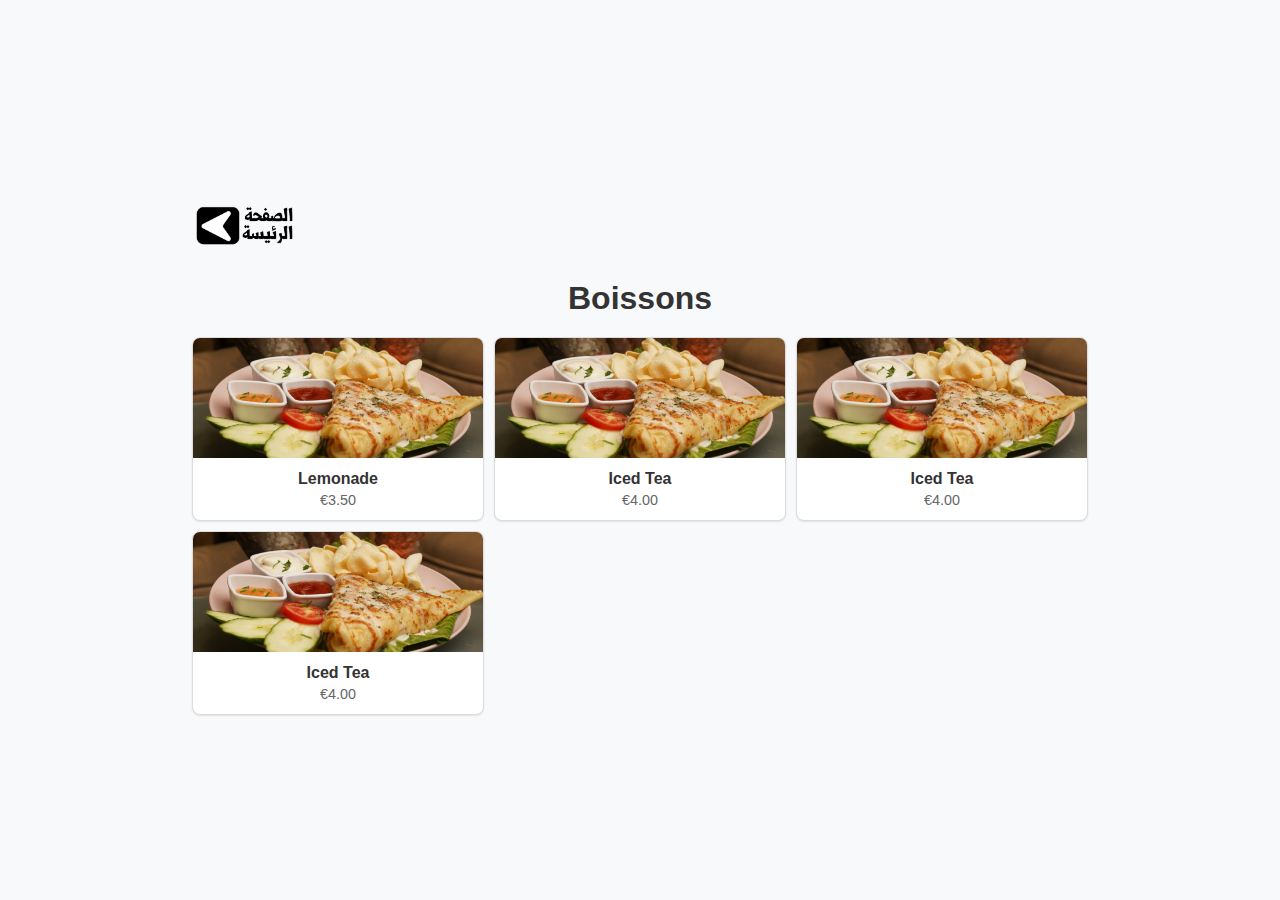
<file: pages/Boissons.html>
<!DOCTYPE html>
<html lang="en">
<head>
    <meta charset="UTF-8">
    <meta name="viewport" content="width=device-width, initial-scale=1.0">
    <title>Boissons | Menu</title>

    <link rel="stylesheet" href="../css/style2.css">
</head>
<body>
    <div class="container">
        <!-- Back Button -->
        <div class="back-button">
            <a href="../index.html">
                <img src="../assets/Untitled-1.png" alt="Back to Menu">
            </a>
        </div>

        <!-- Category Title -->
        <h1 class="category-title">Boissons</h1>

        <!-- Category Items -->
        <div class="category-items">
            <div class="item">
                <div class="item-image">
                    <img src="../assets/1726867642750-846764037-43.png" alt="Boisson 1">
                </div>
                <div class="item-details">
                    <h2 class="item-name">Lemonade</h2>
                    <p class="item-price">€3.50</p>
                </div>
            </div>
            <div class="item">
                <div class="item-image">
                    <img src="../assets/1726867642750-846764037-43.png" alt="Boisson 2">
                </div>
                <div class="item-details">
                    <h2 class="item-name">Iced Tea</h2>
                    <p class="item-price">€4.00</p>
                </div>
            </div>
            <div class="item">
                <div class="item-image">
                    <img src="../assets/1726867642750-846764037-43.png" alt="Boisson 2">
                </div>
                <div class="item-details">
                    <h2 class="item-name">Iced Tea</h2>
                    <p class="item-price">€4.00</p>
                </div>
            </div>
            <div class="item">
                <div class="item-image">
                    <img src="../assets/1726867642750-846764037-43.png" alt="Boisson 2">
                </div>
                <div class="item-details">
                    <h2 class="item-name">Iced Tea</h2>
                    <p class="item-price">€4.00</p>
                </div>
            </div>

            <!-- Add more items as needed -->
        </div>
    </div>
</body>
</html>
</file>
<file: css/style2.css>
/* Base Styles */
body {
    height: 100vh;
    font-family: Arial, sans-serif;
    margin: 0;
    padding: 0;
    background: #f8f9fa;
    display: flex;
    flex-direction: column;
    align-items: center;
    justify-content: center;
}

.container {
    width: 70vw;
    max-width: 1000px;
    margin: 0 auto;
    padding: 10px;
    text-align: center;
}


.back-button img {
    display: flex;
    justify-content: start;
    height: 80px;
    cursor: pointer;
}

.category-title {
    font-size: 2em;
    color: #333;
    margin: 15px 0;
}

.category-items {
    display: grid;
    grid-template-columns: repeat(auto-fit, minmax(220px, 1fr));
    gap: 10px;
    margin-top: 20px;
}

.item {
    background: white;
    border: 1px solid #ddd;
    border-radius: 8px;
    overflow: hidden;
    box-shadow: 0 1px 2px rgba(0,0,0,0.1);
}

.item-image {
    width: 100%;
    height: 120px;
    overflow: hidden;
}

.item-image img {
    width: 100%;
    height: 100%;
    object-fit: cover;
}

.item-details {
    padding: 8px;
    text-align: center;
}

.item-name {
    font-size: 1em;
    color: #333;
    margin: 4px 0;
}

.item-price {
    color: #666;
    font-size: 0.9em;
    margin: 4px 0;
}

/* Mobile Styles */
@media (max-width: 767px) {
    .container {
        
        height: 100vh;
        width: 70vw;
        max-width: 1000px;
        margin: 0 auto;
        padding: 10px;
        text-align: center;
        margin-top: 30px;
        
    }
    
    .back-button img {
        
        display: flex;
        justify-content: start;
        height: 80px;
        cursor: pointer;
    }
    

    .category-items {
        grid-template-columns: repeat(auto-fit, minmax(180px, 1fr));
        gap: 8px;
    }

    .item-image {
        height: 150px;
    }

    .item-details {
        padding: 5px;
    }

    .item-name,
    .item-price {
        margin: 2px 0;
    }
}
</file>
